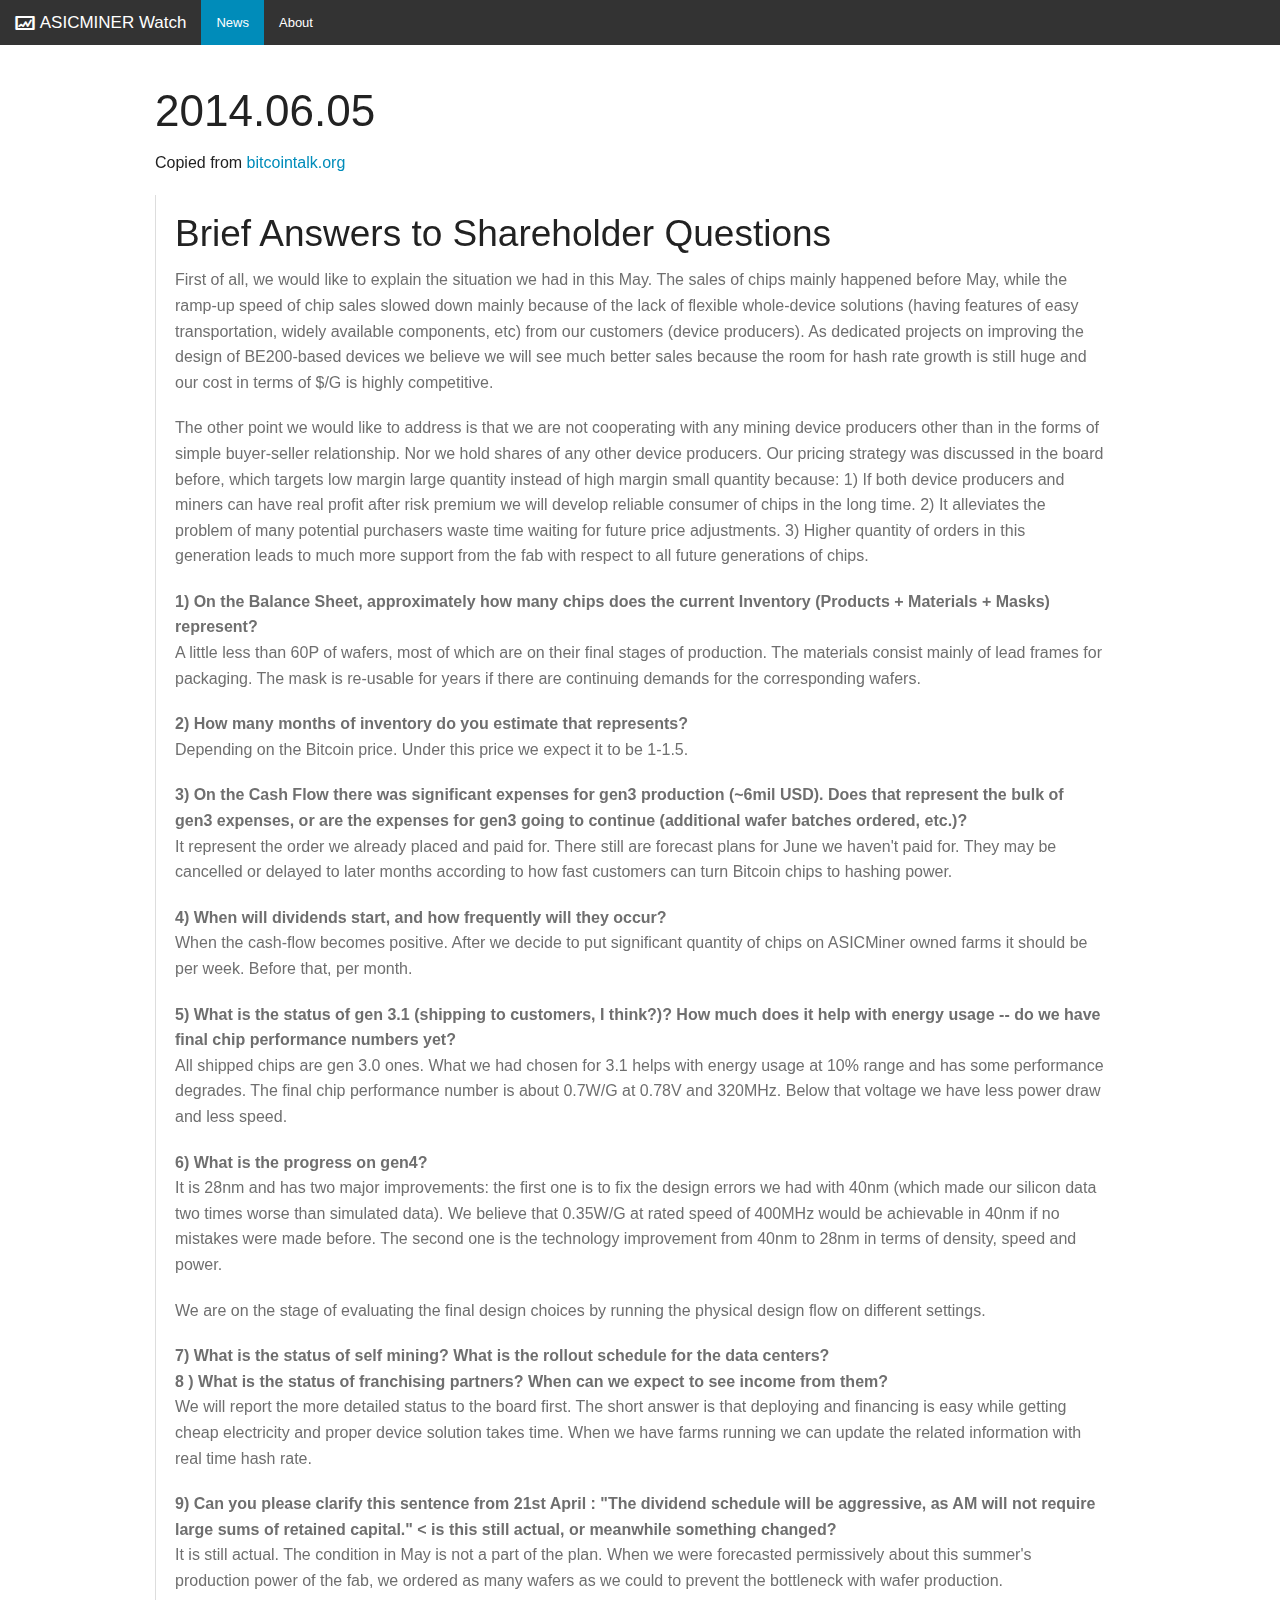
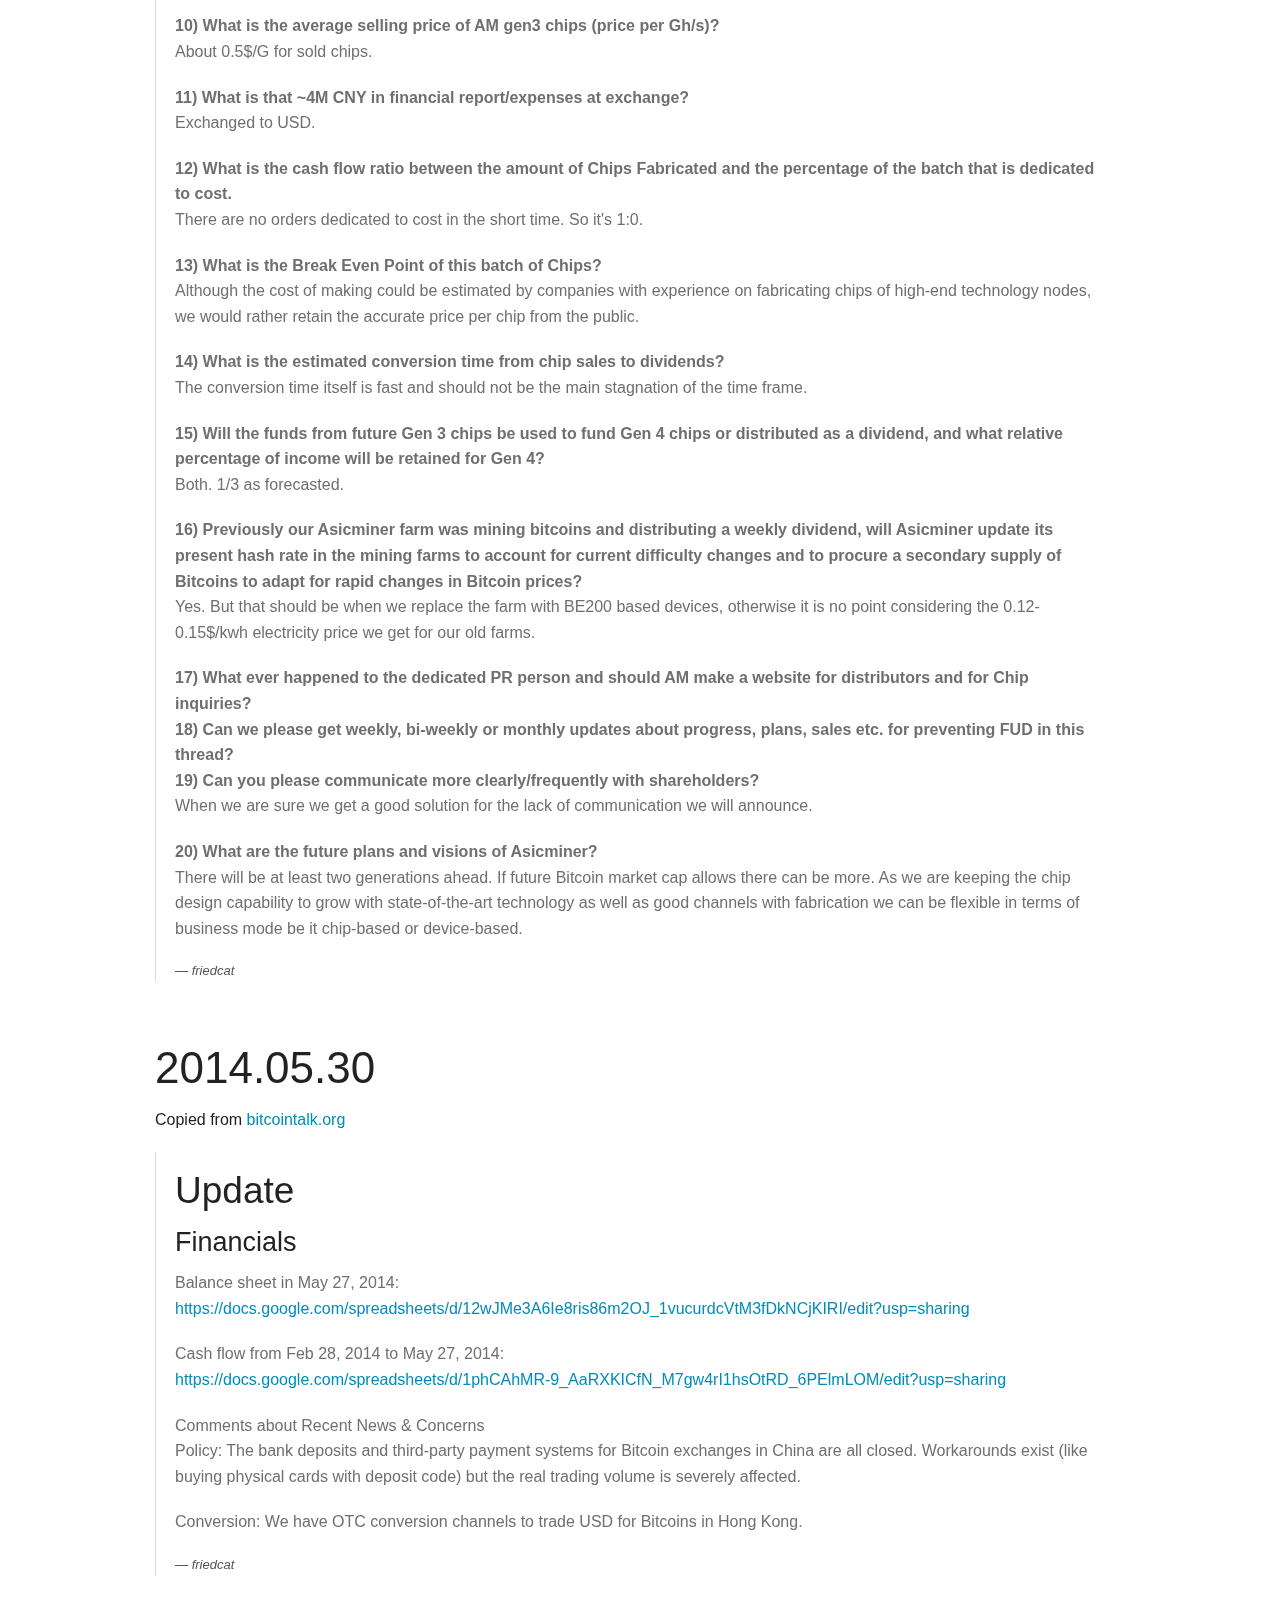
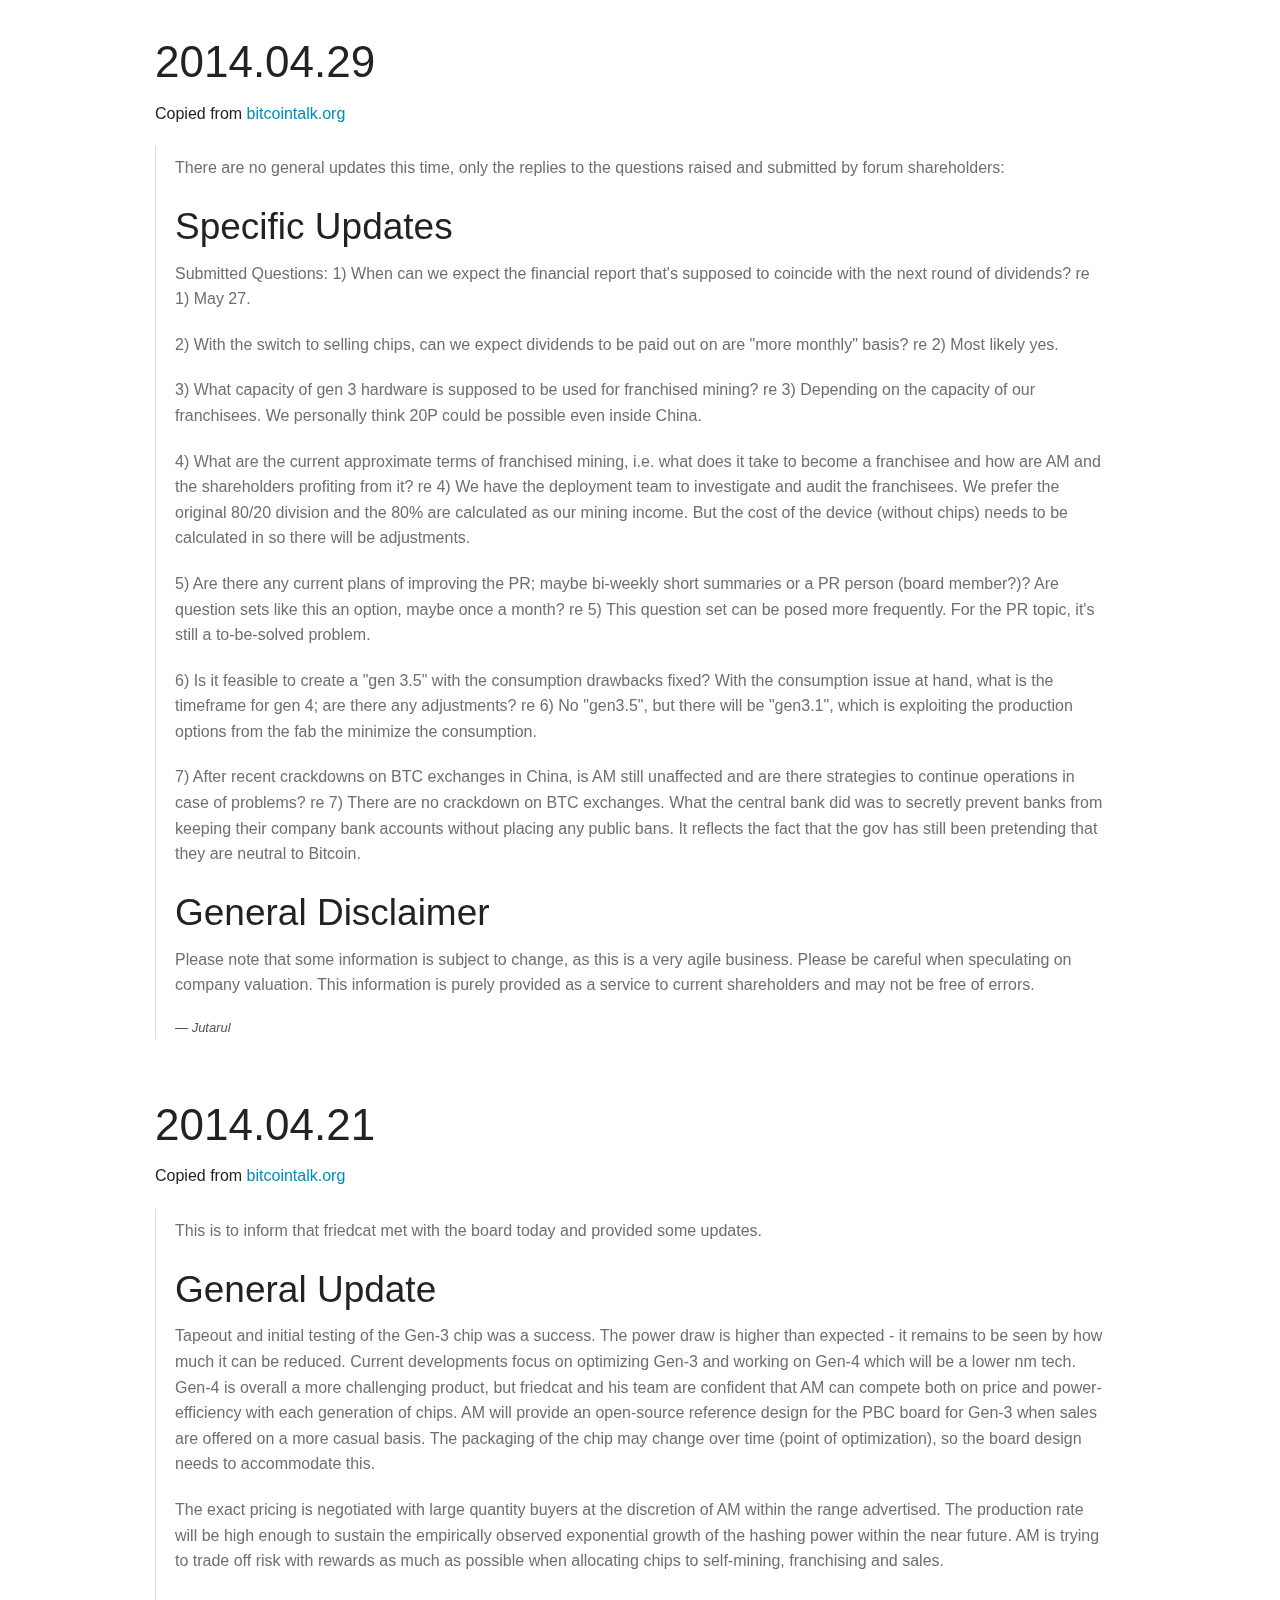
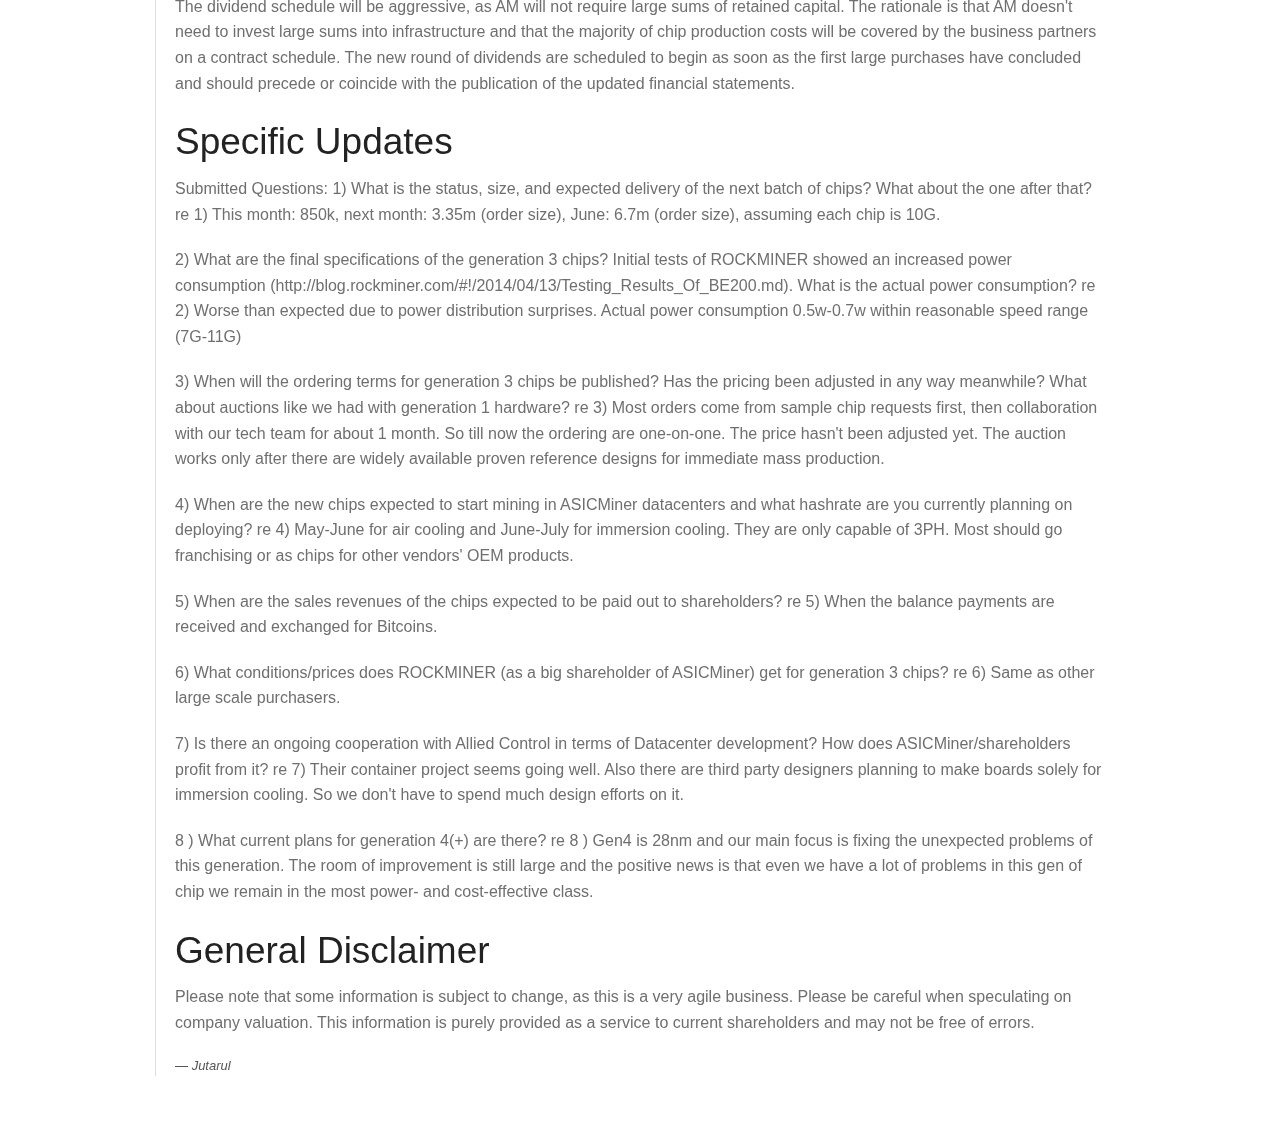
<file: index.html>
<!DOCTYPE html>
<!--[if IE 9]><html class="lt-ie10" lang="en" > <![endif]-->
<html class="no-js" lang="en" >
    <head>
        <meta charset="utf-8">
        <meta name="viewport" content="width=device-width, initial-scale=1.0">
        <title>ASICMINER Watch</title>

        <link rel="stylesheet" href="css/normalize.css">
        <link rel="stylesheet" href="css/foundation.min.css">
        <link rel="stylesheet" href="css/general_foundicons.css">
        <link rel="stylesheet" href="css/app.css">
        <!--[if lt IE 8]>
            <link rel="stylesheet" href="css/general_foundicons_ie7.css">
        <![endif]-->
          
        <script src="js/vendor/modernizr.js"></script>
    <head>
    <body>
        <div class="off-canvas-wrap" data-offcanvas>
            <div class="inner-wrap">
                <nav class="top-bar show-for-medium-up" data-topbar>
                    <ul class="title-area">
                        <li class="name">
                            <h1>
                                <a href="#">
                                    <i class="foundicon-graph"></i>
                                    <span>ASICMINER Watch</span>
                                </a>
                            </h1>
                        </li>
                    </ul>

                    <section class="top-bar-section">
                        <ul class="left">
                            <li class="active"><a href="index.html">News</a></li>
                            <li><a href="about.html">About</a></li>
                        </ul>
                    </section>
                </nav>

                <nav class="tab-bar show-for-small-only">
                    <section class="left-small">
                        <a class="left-off-canvas-toggle menu-icon" href="#"><span></span></a>
                    </section>
                    <section class="middle tab-bar-section">
                        <h1 class="title">ASICMINER Watch</span>
                    </section>
                </nav>

                <aside class="left-off-canvas-menu">
                    <ul class="off-canvas-list">
                        <li><a href="index.html">News</a></li>
                        <li><a href="about.html">About</a></li>
                    </ul>
                </aside>
                        
                <section class="main-section">
                    <div class="row">
                        <div class="columns">
                            <h1 id="20140605">2014.06.05</h1>
                            <p>Copied from <a href="https://bitcointalk.org/index.php?topic=99497.msg7147330#msg7147330">bitcointalk.org</a></p>
                            <blockquote>
                                <h2>Brief Answers to Shareholder Questions</h2>
                                <p>First of all, we would like to explain the situation we had in this May. The sales of chips mainly happened before May, while the ramp-up speed of chip sales slowed down mainly because of the lack of flexible whole-device solutions (having features of easy transportation, widely available components, etc) from our customers (device producers). As dedicated projects on improving the design of BE200-based devices we believe we will see much better sales because the room for hash rate growth is still huge and our cost in terms of $/G is highly competitive.</p>

                                <p>The other point we would like to address is that we are not cooperating with any mining device producers other than in the forms of simple buyer-seller relationship. Nor we hold shares of any other device producers. Our pricing strategy was discussed in the board before, which targets low margin large quantity instead of high margin small quantity because: 1) If both device producers and miners can have real profit after risk premium we will develop reliable consumer of chips in the long time. 2) It alleviates the problem of many potential purchasers waste time waiting for future price adjustments. 3) Higher quantity of orders in this generation leads to much more support from the fab with respect to all future generations of chips.</p>

                                <p><strong>1) On the Balance Sheet, approximately how many chips does the current Inventory (Products + Materials + Masks) represent?</strong><br />
                                A little less than 60P of wafers, most of which are on their final stages of production. The materials consist mainly of lead frames for packaging. The mask is re-usable for years if there are continuing demands for the corresponding wafers.</p>

                                <p><strong>2) How many months of inventory do you estimate that represents?</strong><br />
                                Depending on the Bitcoin price. Under this price we expect it to be 1-1.5.</p>

                                <p><strong>3) On the Cash Flow there was significant expenses for gen3 production (~6mil USD). Does that represent the bulk of gen3 expenses, or are the expenses for gen3 going to continue (additional wafer batches ordered, etc.)?</strong><br />
                                It represent the order we already placed and paid for. There still are forecast plans for June we haven't paid for. They may be cancelled or delayed to later months according to how fast customers can turn Bitcoin chips to hashing power.</p>

                                <p><strong>4) When will dividends start, and how frequently will they occur?</strong><br />
                                When the cash-flow becomes positive. After we decide to put significant quantity of chips on ASICMiner owned farms it should be per week. Before that, per month.</p>

                                <p><strong>5) What is the status of gen 3.1 (shipping to customers, I think?)? How much does it help with energy usage -- do we have final chip performance numbers yet?</strong><br />
                                All shipped chips are gen 3.0 ones. What we had chosen for 3.1 helps with energy usage at 10% range and has some performance degrades. The final chip performance number is about 0.7W/G at 0.78V and 320MHz. Below that voltage we have less power draw and less speed.</p>

                                <p><strong>6) What is the progress on gen4?</strong><br />
                                It is 28nm and has two major improvements: the first one is to fix the design errors we had with 40nm (which made our silicon data two times worse than simulated data). We believe that 0.35W/G at rated speed of 400MHz would be achievable in 40nm if no mistakes were made before. The second one is the technology improvement from 40nm to 28nm in terms of density, speed and power.</p>

                                <p>We are on the stage of evaluating the final design choices by running the physical design flow on different settings.</p>

                                <p><strong>7) What is the status of self mining? What is the rollout schedule for the data centers?<br />
                                    8 ) What is the status of franchising partners? When can we expect to see income from them?</strong><br />
                                We will report the more detailed status to the board first. The short answer is that deploying and financing is easy while getting cheap electricity and proper device solution takes time. When we have farms running we can update the related information with real time hash rate.</p>

                                <p><strong>9) Can you please clarify this sentence from 21st April : "The dividend schedule will be aggressive, as AM will not require large sums of retained capital." &lt; is this still actual, or meanwhile something changed?</strong><br />
                                It is still actual. The condition in May is not a part of the plan. When we were forecasted permissively about this summer's production power of the fab, we ordered as many wafers as we could to prevent the bottleneck with wafer production.</p>

                                <p><strong>10) What is the average selling price of AM gen3 chips (price per Gh/s)?</strong><br />
                                About 0.5$/G for sold chips.</p>

                                <p><strong>11) What is that ~4M CNY in financial report/expenses at exchange?</strong><br />
                                Exchanged to USD.</p>

                                <p><strong>12) What is the cash flow ratio between the amount of Chips Fabricated and the percentage of the batch that is dedicated to cost.</strong><br />
                                There are no orders dedicated to cost in the short time. So it's 1:0.</p>

                                <p><strong>13) What is the Break Even Point of this batch of Chips?</strong><br />
                                Although the cost of making could be estimated by companies with experience on fabricating chips of high-end technology nodes, we
                                would rather retain the accurate price per chip from the public.</p>

                                <p><strong>14) What is the estimated conversion time from chip sales to dividends?</strong><br />
                                The conversion time itself is fast and should not be the main stagnation of the time frame.</p>

                                <p><strong>15) Will the funds from future Gen 3 chips be used to fund Gen 4 chips or distributed as a dividend, and what relative percentage of income will be retained for Gen 4?</strong><br />
                                Both. 1/3 as forecasted.</p>

                                <p><strong>16) Previously our Asicminer farm was mining bitcoins and distributing a weekly dividend, will Asicminer update its present hash rate in the mining farms to account for current difficulty changes and to procure a secondary supply of Bitcoins to adapt for rapid changes in Bitcoin prices?</strong><br />
                                Yes. But that should be when we replace the farm with BE200 based devices, otherwise it is no point considering the 0.12-0.15$/kwh electricity price we get for our old farms.</p>

                                <p><strong>17) What ever happened to the dedicated PR person and should AM make a website for distributors and for Chip inquiries?<br />
                                18) Can we please get weekly, bi-weekly or monthly updates about progress, plans, sales etc. for preventing FUD in this thread?<br />
                                19) Can you please communicate more clearly/frequently with shareholders?</strong><br />
                            When we are sure we get a good solution for the lack of communication we will announce.</p>

                            <p><strong>20) What are the future plans and visions of Asicminer?</strong><br />
                            There will be at least two generations ahead. If future Bitcoin market cap allows there can be more. As we are keeping the chip design capability to grow with state-of-the-art technology as well as good channels with fabrication we can be flexible in terms of business mode be it chip-based or device-based.</p>
                                <cite>friedcat</cite>
                            </blockquote>
                        </div>
                    </div>
                    <div class="row">
                        <div class="columns">
                            <h1 id="20140530">2014.05.30</h1>
                            <p>Copied from <a href="https://bitcointalk.org/index.php?topic=99497.msg7038745#msg7038745">bitcointalk.org</a></p>
                            <blockquote>
                                <h2>Update</h2>
                                <h3>Financials</h3>
                                <p>Balance sheet in May 27, 2014:<br />
                                <a href="https://docs.google.com/spreadsheets/d/12wJMe3A6Ie8ris86m2OJ_1vucurdcVtM3fDkNCjKIRI/edit?usp=sharing">https://docs.google.com/spreadsheets/d/12wJMe3A6Ie8ris86m2OJ_1vucurdcVtM3fDkNCjKIRI/edit?usp=sharing</a></p>

                                <p>Cash flow from Feb 28, 2014 to May 27, 2014:<br />
                                <a href="https://docs.google.com/spreadsheets/d/1phCAhMR-9_AaRXKICfN_M7gw4rI1hsOtRD_6PElmLOM/edit?usp=sharing">https://docs.google.com/spreadsheets/d/1phCAhMR-9_AaRXKICfN_M7gw4rI1hsOtRD_6PElmLOM/edit?usp=sharing</a></p>

                                <p>Comments about Recent News &amp; Concerns<br />
                                Policy: The bank deposits and third-party payment systems for Bitcoin exchanges in China are all closed. Workarounds exist (like buying physical cards with deposit code) but the real trading volume is severely affected.</p>
                                <p>Conversion: We have OTC conversion channels to trade USD for Bitcoins in Hong Kong.</p>
                                <cite>friedcat</cite>
                            </blockquote>
                        </div>
                    </div>
                    <div class="row">
                        <div class="columns">
                            <h1 id="20140429">2014.04.29</h1>
                            <p>Copied from <a href="https://bitcointalk.org/index.php?topic=99497.msg6465166#msg6465166">bitcointalk.org</a></p>
                            <blockquote>
                                <p>There are no general updates this time, only the replies to the questions raised and submitted by forum shareholders:</p>
                                <h2>Specific Updates</h2>
                                <p>Submitted Questions:
                                1) When can we expect the financial report that's supposed to coincide with the next round of dividends?
                                re 1) May 27.</p>
                                <p>2) With the switch to selling chips, can we expect dividends to be paid out on are "more monthly" basis?
                                re 2) Most likely yes.</p>
                                <p>3) What capacity of gen 3 hardware is supposed to be used for franchised mining?
                                re 3) Depending on the capacity of our franchisees. We personally think 20P could be possible even inside China.</p>
                                <p>4) What are the current approximate terms of franchised mining, i.e. what does it take to become a franchisee and how are AM and the shareholders profiting from it?
                                re 4) We have the deployment team to investigate and audit the franchisees. We prefer the original 80/20 division and the 80% are calculated as our mining income. But the cost of the device (without chips) needs to be calculated in so there will be adjustments.</p>
                                <p>5) Are there any current plans of improving the PR; maybe bi-weekly short summaries or a PR person (board member?)? Are question sets like this an option, maybe once a month?
                                re 5) This question set can be posed more frequently. For the PR topic, it's still a to-be-solved problem.</p>
                                <p>6) Is it feasible to create a "gen 3.5" with the consumption drawbacks fixed? With the consumption issue at hand, what is the timeframe for gen 4; are there any adjustments?
                                re 6) No "gen3.5", but there will be "gen3.1", which is exploiting the production options from the fab the minimize the consumption.</p>
                                <p>7) After recent crackdowns on BTC exchanges in China, is AM still unaffected and are there strategies to continue operations in case of problems?
                                re 7) There are no crackdown on BTC exchanges. What the central bank did was to secretly prevent banks from keeping their company bank accounts without placing any public bans. It reflects the fact that the gov has still been pretending that they are neutral to Bitcoin.</p>
                                <h2>General Disclaimer</h2>
                                <p>Please note that some information is subject to change, as this is a very agile business. Please be careful when speculating on company valuation. This information is purely provided as a service to current shareholders and may not be free of errors.</p>
                                <cite>Jutarul</cite>
                            </blockquote>
                        </div>
                    </div>

                    <div class="row">
                        <div class="columns">
                            <h1 id="20140421">2014.04.21<h1>
                            <p>Copied from <a href="https://bitcointalk.org/index.php?topic=99497.msg6329377#msg6329377">bitcointalk.org</a></p>
                            <blockquote>
                                <p>This is to inform that friedcat met with the board today and provided some updates. </p>
                                <h2>General Update</h2>
                                <p>Tapeout and initial testing of the Gen-3 chip was a success. The power draw is higher than expected - it remains to be seen by how much it can be reduced. Current developments focus on optimizing Gen-3 and working on Gen-4 which will be a lower nm tech. Gen-4 is overall a more challenging product, but friedcat and his team are confident that AM can compete both on price and power-efficiency with each generation of chips. AM will provide an open-source reference design for the PBC board for Gen-3 when sales are offered on a more casual basis. The packaging of the chip may change over time (point of optimization), so the board design needs to accommodate this.</p>
                                <p>The exact pricing is negotiated with large quantity buyers at the discretion of AM within the range advertised. The production rate will be high enough to sustain the empirically observed exponential growth of the hashing power within the near future. AM is trying to trade off risk with rewards as much as possible when allocating chips to self-mining, franchising and sales.</p>
                                <p>The dividend schedule will be aggressive, as AM will not require large sums of retained capital. The rationale is that AM doesn't need to invest large sums into infrastructure and that the majority of chip production costs will be covered by the business partners on a contract schedule. The new round of dividends are scheduled to begin as soon as the first large purchases have concluded and should precede or coincide with the publication of the updated financial statements.</p>
                                <h2>Specific Updates</h2>
                                <p>Submitted Questions:
                                1) What is the status, size, and expected delivery of the next batch of chips? What about the one after that? 
                                re 1) This month: 850k, next month: 3.35m (order size), June: 6.7m (order size), assuming each chip is 10G.</p>
                                <p>2) What are the final specifications of the generation 3 chips? Initial tests of ROCKMINER showed an increased power consumption (http://blog.rockminer.com/#!/2014/04/13/Testing_Results_Of_BE200.md). What is the actual power consumption? 
                                re 2) Worse than expected due to power distribution surprises. Actual power consumption 0.5w-0.7w within reasonable speed range (7G-11G)</p>
                                <p>3) When will the ordering terms for generation 3 chips be published? Has the pricing been adjusted in any way meanwhile? What about auctions like we had with generation 1 hardware?
                                re 3) Most orders come from sample chip requests first, then collaboration with our tech team for about 1 month. So till now the ordering are one-on-one. The price hasn't been adjusted yet. The auction works only after there are widely available proven reference designs for immediate mass production.</p>
                                <p>4) When are the new chips expected to start mining in ASICMiner datacenters and what hashrate are you currently planning on deploying?
                                re 4) May-June for air cooling and June-July for immersion cooling. They are only capable of 3PH. Most should go franchising or as chips for other vendors' OEM products.</p>
                                <p>5) When are the sales revenues of the chips expected to be paid out to shareholders?
                                re 5) When the balance payments are received and exchanged for Bitcoins.</p>
                                <p>6) What conditions/prices does ROCKMINER (as a big shareholder of ASICMiner) get for generation 3 chips?
                                re 6) Same as other large scale purchasers.</p>
                                <p>7) Is there an ongoing cooperation with Allied Control in terms of Datacenter development? How does ASICMiner/shareholders profit from it?
                                re 7) Their container project seems going well. Also there are third party designers planning to make boards solely for immersion cooling. So we don't have to spend much design efforts on it.</p>
                                <p>8 ) What current plans for generation 4(+) are there?
                                re 8 ) Gen4 is 28nm and our main focus is fixing the unexpected problems of this generation. The room of improvement is still large and the positive news is that even we have a lot of problems in this gen of chip we remain in the most power- and cost-effective class.</p>
                                <h2>General Disclaimer</h2>
                                <p>Please note that some information is subject to change, as this is a very agile business. Please be careful when speculating on company valuation. This information is purely provided as a service to current shareholders and may not be free of errors.</p>
                                <cite>Jutarul</cite>
                            </blockquote>
                        </div>
                    </div>
                </section>

                <a class="exit-off-canvas"></a> 
            </div>
        </div>
        <script src="js/vendor/jquery.js"></script>
        <script src="js/foundation.min.js"></script>
        <script>
            $(document).foundation();
            $(window).resize(function(){
                $('aside.left-off-canvas-menu,aside.right-off-canvas-menu').height($(this).height());
            });
            $('aside.left-off-canvas-menu,aside.right-off-canvas-menu').height($(this).height());
        </script>
        <script>
          (function(i,s,o,g,r,a,m){i['GoogleAnalyticsObject']=r;i[r]=i[r]||function(){
          (i[r].q=i[r].q||[]).push(arguments)},i[r].l=1*new Date();a=s.createElement(o),
          m=s.getElementsByTagName(o)[0];a.async=1;a.src=g;m.parentNode.insertBefore(a,m)
          })(window,document,'script','//www.google-analytics.com/analytics.js','ga');

          ga('create', 'UA-51110133-1', 'friedcat.info');
          ga('send', 'pageview');
        </script>
    </body>
</html>
</file>
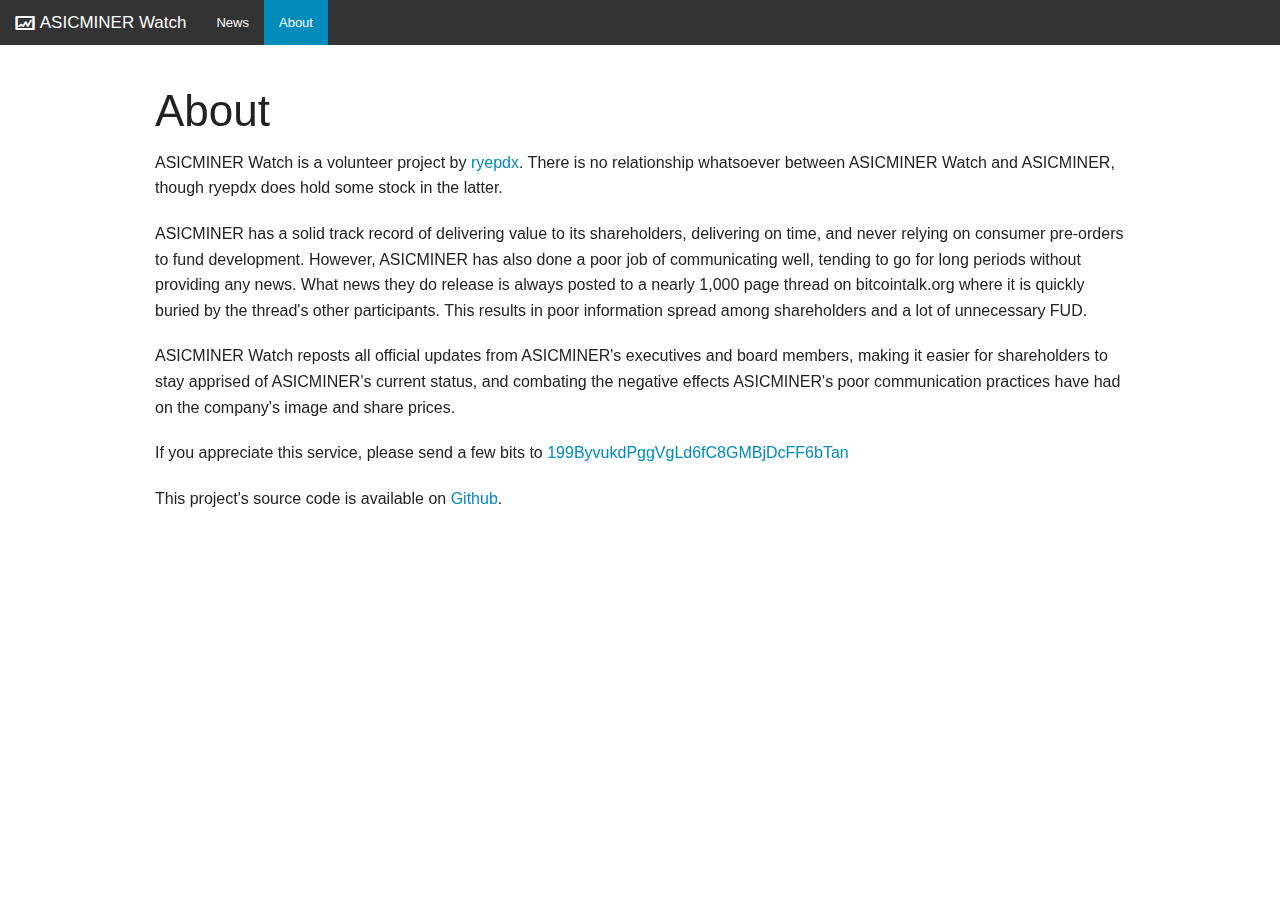
<file: about.html>
<!DOCTYPE html>
<!--[if IE 9]><html class="lt-ie10" lang="en" > <![endif]-->
<html class="no-js" lang="en" >
    <head>
        <meta charset="utf-8">
        <meta name="viewport" content="width=device-width, initial-scale=1.0">
        <title>ASICMINER Watch</title>

        <link rel="stylesheet" href="css/normalize.css">
        <link rel="stylesheet" href="css/foundation.min.css">
        <link rel="stylesheet" href="css/general_foundicons.css">
        <link rel="stylesheet" href="css/app.css">
        <!--[if lt IE 8]>
            <link rel="stylesheet" href="css/general_foundicons_ie7.css">
        <![endif]-->
          
        <script src="js/vendor/modernizr.js"></script>
    <head>
    <body>
        <div class="off-canvas-wrap" data-offcanvas>
            <div class="inner-wrap">
                <nav class="top-bar show-for-medium-up" data-topbar>
                    <ul class="title-area">
                        <li class="name">
                            <h1>
                                <a href="#">
                                    <i class="foundicon-graph"></i>
                                    <span>ASICMINER Watch</span>
                                </a>
                            </h1>
                        </li>
                    </ul>

                    <section class="top-bar-section">
                        <ul class="left">
                            <li><a href="index.html">News</a></li>
                            <li class="active"><a href="about.html">About</a></li>
                        </ul>
                    </section>
                </nav>

                <nav class="tab-bar show-for-small-only">
                    <section class="left-small">
                        <a class="left-off-canvas-toggle menu-icon" href="#"><span></span></a>
                    </section>
                    <section class="middle tab-bar-section">
                        <h1 class="title">ASICMINER Watch</span>
                    </section>
                </nav>

                <aside class="left-off-canvas-menu">
                    <ul class="off-canvas-list">
                        <li><a href="index.html">News</a></li>
                        <li><a href="about.html">About</a></li>
                    </ul>
                </aside>
                        
                <section class="main-section">
                    <div class="row">
                        <div class="columns">
                            <h1>About</h1>
                            <p>ASICMINER Watch is a volunteer project by <a href="http://ryepdx.com/">ryepdx</a>. There is no relationship whatsoever between ASICMINER Watch and ASICMINER, though ryepdx does hold some stock in the latter.</p>
                            <p>ASICMINER has a solid track record of delivering value to its shareholders, delivering on time, and never relying on consumer pre-orders to fund development. However, ASICMINER has also done a poor job of communicating well, tending to go for long periods without providing any news. What news they do release is always posted to a nearly 1,000 page thread on bitcointalk.org where it is quickly buried by the thread's other participants. This results in poor information spread among shareholders and a lot of unnecessary FUD.</p>
                            <p>ASICMINER Watch reposts all official updates from ASICMINER's executives and board members, making it easier for shareholders to stay apprised of ASICMINER's current status, and combating the negative effects ASICMINER's poor communication practices have had on the company's image and share prices.</p>
                            <p>If you appreciate this service, please send a few bits to <a href="bitcoin:199ByvukdPggVgLd6fC8GMBjDcFF6bTan">199ByvukdPggVgLd6fC8GMBjDcFF6bTan</a></p>
                            <p>This project's source code is available on <a href="https://github.com/ryepdx/asicminer-watch">Github</a>.</p>
                        </div>
                    </div>
                </section>

                <a class="exit-off-canvas"></a> 
            </div>
        </div>
        <script src="js/vendor/jquery.js"></script>
        <script src="js/foundation.min.js"></script>
        <script>
            $(document).foundation();
            $(window).resize(function(){
                $('aside.left-off-canvas-menu,aside.right-off-canvas-menu').height($(this).height());
            });
            $('aside.left-off-canvas-menu,aside.right-off-canvas-menu').height($(this).height());
        </script>
        <script>
          (function(i,s,o,g,r,a,m){i['GoogleAnalyticsObject']=r;i[r]=i[r]||function(){
          (i[r].q=i[r].q||[]).push(arguments)},i[r].l=1*new Date();a=s.createElement(o),
          m=s.getElementsByTagName(o)[0];a.async=1;a.src=g;m.parentNode.insertBefore(a,m)
          })(window,document,'script','//www.google-analytics.com/analytics.js','ga');

          ga('create', 'UA-51110133-1', 'friedcat.info');
          ga('send', 'pageview');
        </script>
    </body>
</html>
</file>
<file: css/general_foundicons.css>
/* font-face */
@font-face {
  font-family: "GeneralFoundicons";
  src: url("../fonts/general_foundicons.eot");
  src: url("../fonts/general_foundicons.eot?#iefix") format("embedded-opentype"), url("../fonts/general_foundicons.woff") format("woff"), url("../fonts/general_foundicons.ttf") format("truetype"), url("../fonts/general_foundicons.svg#GeneralFoundicons") format("svg");
  font-weight: normal;
  font-style: normal;
}

/* global foundicon styles */
[class*="foundicon-"] {
  display: inline;
  width: auto;
  height: auto;
  line-height: inherit;
  vertical-align: baseline;
  background-image: none;
  background-position: 0 0;
  background-repeat: repeat;
}

[class*="foundicon-"]:before {
  font-family: "GeneralFoundicons";
  font-weight: normal;
  font-style: normal;
  text-decoration: inherit;
}

/* icons */
.foundicon-settings:before {
  content: "\f000";
}

.foundicon-heart:before {
  content: "\f001";
}

.foundicon-star:before {
  content: "\f002";
}

.foundicon-plus:before {
  content: "\f003";
}

.foundicon-minus:before {
  content: "\f004";
}

.foundicon-checkmark:before {
  content: "\f005";
}

.foundicon-remove:before {
  content: "\f006";
}

.foundicon-mail:before {
  content: "\f007";
}

.foundicon-calendar:before {
  content: "\f008";
}

.foundicon-page:before {
  content: "\f009";
}

.foundicon-tools:before {
  content: "\f00a";
}

.foundicon-globe:before {
  content: "\f00b";
}

.foundicon-home:before {
  content: "\f00c";
}

.foundicon-quote:before {
  content: "\f00d";
}

.foundicon-people:before {
  content: "\f00e";
}

.foundicon-monitor:before {
  content: "\f00f";
}

.foundicon-laptop:before {
  content: "\f010";
}

.foundicon-phone:before {
  content: "\f011";
}

.foundicon-cloud:before {
  content: "\f012";
}

.foundicon-error:before {
  content: "\f013";
}

.foundicon-right-arrow:before {
  content: "\f014";
}

.foundicon-left-arrow:before {
  content: "\f015";
}

.foundicon-up-arrow:before {
  content: "\f016";
}

.foundicon-down-arrow:before {
  content: "\f017";
}

.foundicon-trash:before {
  content: "\f018";
}

.foundicon-add-doc:before {
  content: "\f019";
}

.foundicon-edit:before {
  content: "\f01a";
}

.foundicon-lock:before {
  content: "\f01b";
}

.foundicon-unlock:before {
  content: "\f01c";
}

.foundicon-refresh:before {
  content: "\f01d";
}

.foundicon-paper-clip:before {
  content: "\f01e";
}

.foundicon-video:before {
  content: "\f01f";
}

.foundicon-photo:before {
  content: "\f020";
}

.foundicon-graph:before {
  content: "\f021";
}

.foundicon-idea:before {
  content: "\f022";
}

.foundicon-mic:before {
  content: "\f023";
}

.foundicon-cart:before {
  content: "\f024";
}

.foundicon-address-book:before {
  content: "\f025";
}

.foundicon-compass:before {
  content: "\f026";
}

.foundicon-flag:before {
  content: "\f027";
}

.foundicon-location:before {
  content: "\f028";
}

.foundicon-clock:before {
  content: "\f029";
}

.foundicon-folder:before {
  content: "\f02a";
}

.foundicon-inbox:before {
  content: "\f02b";
}

.foundicon-website:before {
  content: "\f02c";
}

.foundicon-smiley:before {
  content: "\f02d";
}

.foundicon-search:before {
  content: "\f02e";
}
</file>
<file: css/app.css>
section.main-section div.row {
    margin-top: 2em;
    margin-bottom: 2em;
}

ul.title-area i.foundicon-graph {
    vertical-align: middle;
    line-height: 22px;
    font-size: 20px;
    position: relative;
    top: 1px;
}
</file>
<file: css/general_foundicons_ie7.css>
/* general icons for IE7 */
[class*="foundicon-"] {
  font-family: "GeneralFoundicons";
  font-weight: normal;
  font-style: normal;
}

.foundicon-settings {
  *zoom: expression(this.runtimeStyle['zoom'] = "1", this.innerHTML = "&#xf000;");
}

.foundicon-heart {
  *zoom: expression(this.runtimeStyle['zoom'] = "1", this.innerHTML = "&#xf001;");
}

.foundicon-star {
  *zoom: expression(this.runtimeStyle['zoom'] = "1", this.innerHTML = "&#xf002;");
}

.foundicon-plus {
  *zoom: expression(this.runtimeStyle['zoom'] = "1", this.innerHTML = "&#xf003;");
}

.foundicon-minus {
  *zoom: expression(this.runtimeStyle['zoom'] = "1", this.innerHTML = "&#xf004;");
}

.foundicon-checkmark {
  *zoom: expression(this.runtimeStyle['zoom'] = "1", this.innerHTML = "&#xf005;");
}

.foundicon-remove {
  *zoom: expression(this.runtimeStyle['zoom'] = "1", this.innerHTML = "&#xf006;");
}

.foundicon-mail {
  *zoom: expression(this.runtimeStyle['zoom'] = "1", this.innerHTML = "&#xf007;");
}

.foundicon-calendar {
  *zoom: expression(this.runtimeStyle['zoom'] = "1", this.innerHTML = "&#xf008;");
}

.foundicon-page {
  *zoom: expression(this.runtimeStyle['zoom'] = "1", this.innerHTML = "&#xf009;");
}

.foundicon-tools {
  *zoom: expression(this.runtimeStyle['zoom'] = "1", this.innerHTML = "&#xf00a;");
}

.foundicon-globe {
  *zoom: expression(this.runtimeStyle['zoom'] = "1", this.innerHTML = "&#xf00b;");
}

.foundicon-home {
  *zoom: expression(this.runtimeStyle['zoom'] = "1", this.innerHTML = "&#xf00c;");
}

.foundicon-quote {
  *zoom: expression(this.runtimeStyle['zoom'] = "1", this.innerHTML = "&#xf00d;");
}

.foundicon-people {
  *zoom: expression(this.runtimeStyle['zoom'] = "1", this.innerHTML = "&#xf00e;");
}

.foundicon-monitor {
  *zoom: expression(this.runtimeStyle['zoom'] = "1", this.innerHTML = "&#xf00f;");
}

.foundicon-laptop {
  *zoom: expression(this.runtimeStyle['zoom'] = "1", this.innerHTML = "&#xf010;");
}

.foundicon-phone {
  *zoom: expression(this.runtimeStyle['zoom'] = "1", this.innerHTML = "&#xf011;");
}

.foundicon-cloud {
  *zoom: expression(this.runtimeStyle['zoom'] = "1", this.innerHTML = "&#xf012;");
}

.foundicon-error {
  *zoom: expression(this.runtimeStyle['zoom'] = "1", this.innerHTML = "&#xf013;");
}

.foundicon-right-arrow {
  *zoom: expression(this.runtimeStyle['zoom'] = "1", this.innerHTML = "&#xf014;");
}

.foundicon-left-arrow {
  *zoom: expression(this.runtimeStyle['zoom'] = "1", this.innerHTML = "&#xf015;");
}

.foundicon-up-arrow {
  *zoom: expression(this.runtimeStyle['zoom'] = "1", this.innerHTML = "&#xf016;");
}

.foundicon-down-arrow {
  *zoom: expression(this.runtimeStyle['zoom'] = "1", this.innerHTML = "&#xf017;");
}

.foundicon-trash {
  *zoom: expression(this.runtimeStyle['zoom'] = "1", this.innerHTML = "&#xf018;");
}

.foundicon-add-doc {
  *zoom: expression(this.runtimeStyle['zoom'] = "1", this.innerHTML = "&#xf019;");
}

.foundicon-edit {
  *zoom: expression(this.runtimeStyle['zoom'] = "1", this.innerHTML = "&#xf01a;");
}

.foundicon-lock {
  *zoom: expression(this.runtimeStyle['zoom'] = "1", this.innerHTML = "&#xf01b;");
}

.foundicon-unlock {
  *zoom: expression(this.runtimeStyle['zoom'] = "1", this.innerHTML = "&#xf01c;");
}

.foundicon-refresh {
  *zoom: expression(this.runtimeStyle['zoom'] = "1", this.innerHTML = "&#xf01d;");
}

.foundicon-paper-clip {
  *zoom: expression(this.runtimeStyle['zoom'] = "1", this.innerHTML = "&#xf01e;");
}

.foundicon-video {
  *zoom: expression(this.runtimeStyle['zoom'] = "1", this.innerHTML = "&#xf01f;");
}

.foundicon-photo {
  *zoom: expression(this.runtimeStyle['zoom'] = "1", this.innerHTML = "&#xf020;");
}

.foundicon-graph {
  *zoom: expression(this.runtimeStyle['zoom'] = "1", this.innerHTML = "&#xf021;");
}

.foundicon-idea {
  *zoom: expression(this.runtimeStyle['zoom'] = "1", this.innerHTML = "&#xf022;");
}

.foundicon-mic {
  *zoom: expression(this.runtimeStyle['zoom'] = "1", this.innerHTML = "&#xf023;");
}

.foundicon-cart {
  *zoom: expression(this.runtimeStyle['zoom'] = "1", this.innerHTML = "&#xf024;");
}

.foundicon-address-book {
  *zoom: expression(this.runtimeStyle['zoom'] = "1", this.innerHTML = "&#xf025;");
}

.foundicon-compass {
  *zoom: expression(this.runtimeStyle['zoom'] = "1", this.innerHTML = "&#xf026;");
}

.foundicon-flag {
  *zoom: expression(this.runtimeStyle['zoom'] = "1", this.innerHTML = "&#xf027;");
}

.foundicon-location {
  *zoom: expression(this.runtimeStyle['zoom'] = "1", this.innerHTML = "&#xf028;");
}

.foundicon-clock {
  *zoom: expression(this.runtimeStyle['zoom'] = "1", this.innerHTML = "&#xf029;");
}

.foundicon-folder {
  *zoom: expression(this.runtimeStyle['zoom'] = "1", this.innerHTML = "&#xf02a;");
}

.foundicon-inbox {
  *zoom: expression(this.runtimeStyle['zoom'] = "1", this.innerHTML = "&#xf02b;");
}

.foundicon-website {
  *zoom: expression(this.runtimeStyle['zoom'] = "1", this.innerHTML = "&#xf02c;");
}

.foundicon-smiley {
  *zoom: expression(this.runtimeStyle['zoom'] = "1", this.innerHTML = "&#xf02d;");
}

.foundicon-search {
  *zoom: expression(this.runtimeStyle['zoom'] = "1", this.innerHTML = "&#xf02e;");
}
</file>
